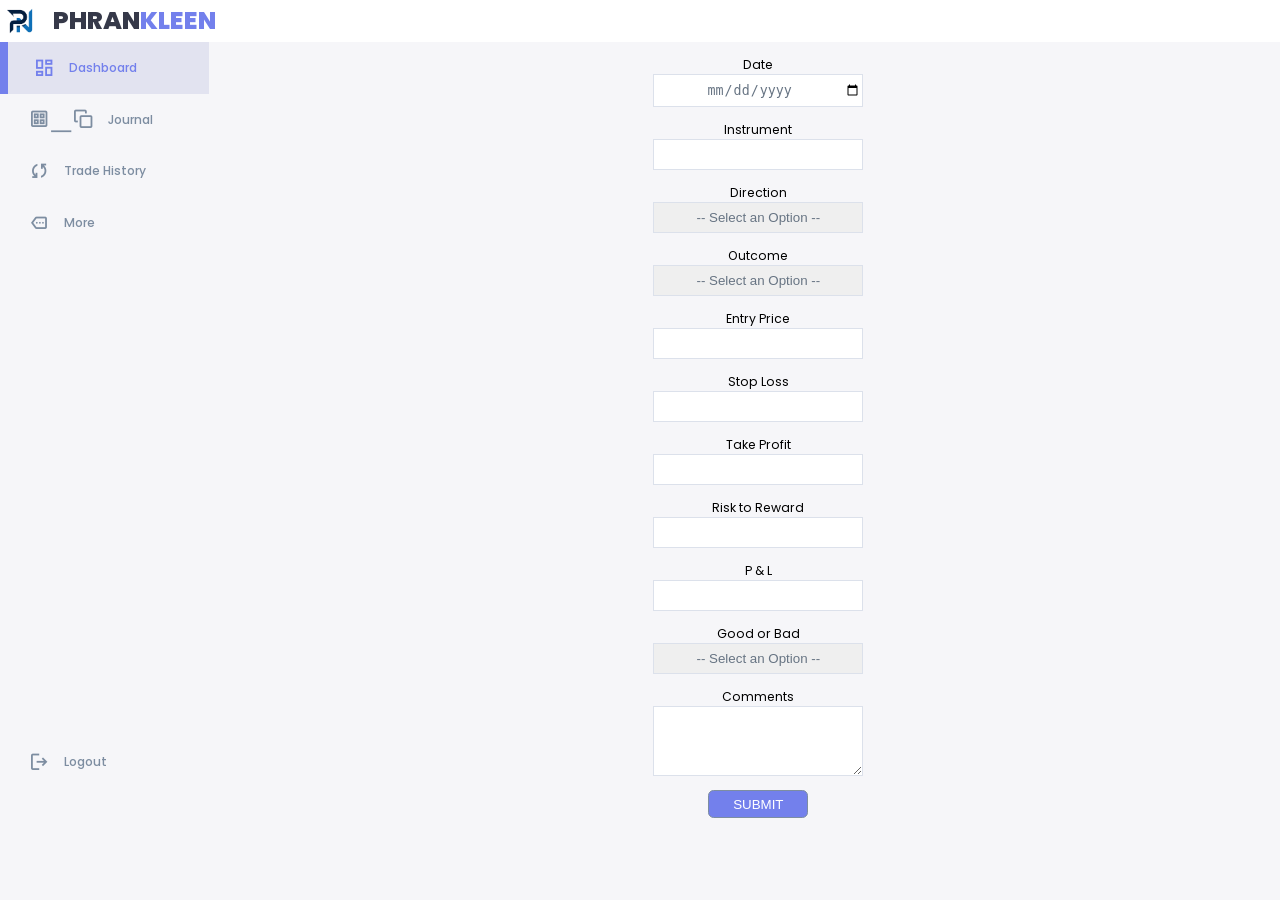
<file: journal/journal.html>
<!doctype html>
<html lang="en">
  <head>
    <meta charset="UTF-8" />
    <meta name="viewport" content="width=device-width, initial-scale=1.0" />
    <link rel="stylesheet" href="../style.css" />
    <link rel="stylesheet" href="journal.css" />
    <link
      rel="stylesheet"
      href="https://fonts.googleapis.com/css2?family=Material+Symbols+Outlined:opsz,wght,FILL,GRAD@24,400,0,0"
    />
    <title>Journal</title>
  </head>
  <body>
    <div class="container">
      <nav>
        <div class="logo">
          <img src="../images/IMG_3425-removebg-preview.png" alt="logo" />
          <h1>PHRAN<span class="primary">KLEEN</span></h1>
        </div>
        <div class="menu">
          <span class="material-symbols-outlined"> menu </span>
        </div>
        <div class="close">
          <span class="material-symbols-outlined"> close </span>
        </div>
      </nav>

      <!-- I am using the same classess as in the main CSS file for the main index file to avoid confusion -->

      <div class="center">
        <div class="menu-sidebar">
          <a href="../index.html" id="menu-dashboard">
            <span class="material-symbols-outlined"> dashboard </span>
            <h3>Dashboard</h3>
          </a>
          <a href="#" id="menu-journal">
            <span class="material-symbols-outlined"> cards_stack </span>
            <h3>Journal</h3>
          </a>
          <a href="../tradeHistory/tradeHistory.html" id="menu-sync">
            <span class="material-symbols-outlined"> sync </span>
            <h3>Trade History</h3>
          </a>
          <a href="#" id="menu-more">
            <span class="material-symbols-outlined"> more </span>
            <h3>More</h3>
          </a>
          <a href="#" class="menu-item">
            <span class="material-symbols-outlined"> logout </span>
            <h3>Logout</h3>
          </a>
        </div>
        <aside>
          <div class="sidebar">
            <a href="../index.html" class="active">
              <span class="material-symbols-outlined"> dashboard </span>
              <h3>Dashboard</h3>
            </a>
            <a href="#">
              <span class="material-symbols-outlined"> cards_stack </span>
              <h3>Journal</h3>
            </a>
            <a href="../tradeHistory/tradeHistory.html">
              <span class="material-symbols-outlined"> sync </span>
              <h3>Trade History</h3>
            </a>
            <a href="#">
              <span class="material-symbols-outlined"> more </span>
              <h3>More</h3>
            </a>
            <a href="#">
              <span class="material-symbols-outlined"> logout </span>
              <h3>Logout</h3>
            </a>
          </div>
        </aside>

        <main>
          <div class="date">
            <p>Date</p>
            <input type="date" name="date" id="date" />
          </div>
          <div class="instrument">
            <p>Instrument</p>
            <input type="text" name="" id="instrument" />
          </div>
          <div class="direction">
            <p>Direction</p>
            <select name="" id="direction">
              <option value="">-- Select an Option --</option>
              <option value="long">Long</option>
              <option value="short">Short</option>
            </select>
          </div>
          <div class="outcome">
            <p>Outcome</p>
            <select name="" id="outcome">
              <option value="">-- Select an Option --</option>
              <option value="win">Win</option>
              <option value="loss">Loss</option>
              <option value="be">Breakeven</option>
            </select>
          </div>
          <div class="entry">
            <p>Entry Price</p>
            <input type="number" name="" id="entry" />
          </div>
          <div class="sl">
            <p>Stop Loss</p>
            <input type="number" name="" id="sl" />
          </div>
          <div class="tp">
            <p>Take Profit</p>
            <input type="number" name="" id="tp" />
          </div>
          <div class="RR">
            <p>Risk to Reward</p>
            <input type="number" name="" id="rr" />
          </div>
          <div class="PandL">
            <p>P & L</p>
            <input type="number" name="" id="pandl" />
          </div>
          <div class="good-or-bad">
            <p>Good or Bad</p>
            <select name="" id="good-or-bad">
              <option value="">-- Select an Option --</option>
              <option value="good-win">Good Win</option>
              <option value="bad-win">Bad WIn</option>
              <option value="good-loss">Good Loss</option>
              <option value="bad-loss">Bad Loss</option>
            </select>
          </div>
          <div class="comment">
            <p>Comments</p>
            <textarea name="" id="comment"></textarea>
          </div>

          <a href="../journal/journal.html"
            ><button type="submit" class="submit" id="my-submit-button">
              SUBMIT
            </button></a
          >
        </main>
      </div>
    </div>

    <script src="./journal.js"></script>
    <script src="../script.js" defer></script>
  </body>
</html>
</file>
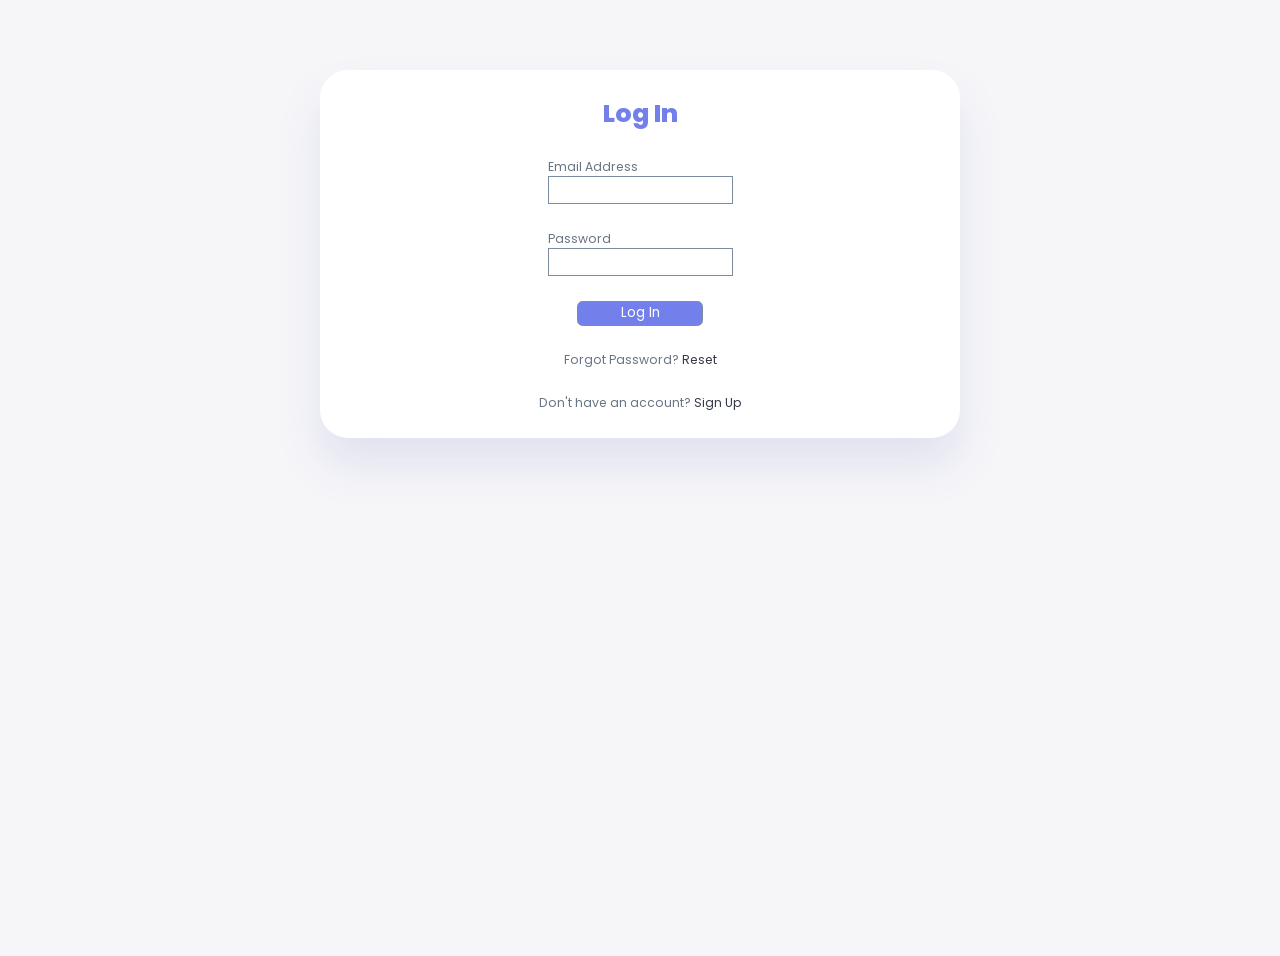
<file: login/login.html>
<!doctype html>
<html lang="en">
  <head>
    <meta charset="UTF-8" />
    <meta name="viewport" content="width=device-width, initial-scale=1.0" />
    <link rel="stylesheet" href="../style.css" />
    <link
      rel="stylesheet"
      href="https://fonts.googleapis.com/css2?family=Material+Symbols+Outlined:opsz,wght,FILL,GRAD@24,400,0,0"
    />
    <title>Login to your Account</title>
  </head>
  <body>
    <main>
      <div class="login-container container">
        <h1>Log In</h1>
        <div class="email">
          <p>Email Address</p>
          <input type="email" name="email" id="" />
        </div>
        <div class="password">
          <p>Password</p>
          <input type="password" name="password" id="" />
        </div>
        <a href="../index.html"><button type="submit">Log In</button></a>
        <p>
          Forgot Password? <a href="#"><span>Reset</span></a>
        </p>
        <p>
          Don't have an account?
          <a href="../signup/signup.html"><span>Sign Up</span></a>
        </p>
      </div>
    </main>
  </body>
</html>
</file>
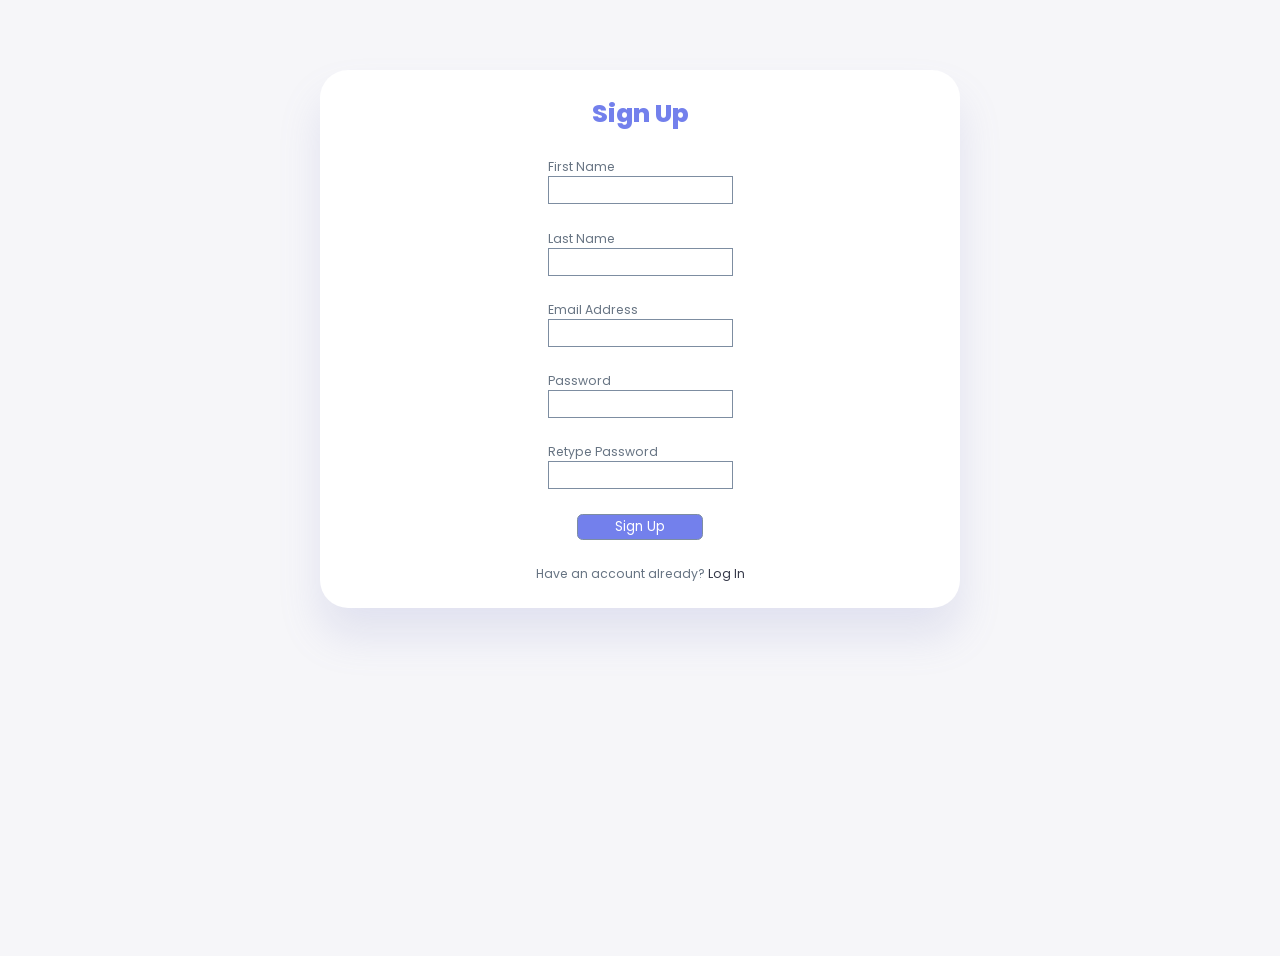
<file: signup/signup.html>
<!doctype html>
<html lang="en">
  <head>
    <meta charset="UTF-8" />
    <meta name="viewport" content="width=device-width, initial-scale=1.0" />
    <link rel="stylesheet" href="../style.css" />
    <link
      rel="stylesheet"
      href="https://fonts.googleapis.com/css2?family=Material+Symbols+Outlined:opsz,wght,FILL,GRAD@24,400,0,0"
    />
    <title>Create your Account</title>
  </head>
  <body>
    <main>
      <div class="login-container container">
        <h1>Sign Up</h1>
        <div class="firstName">
          <p>First Name</p>
          <input type="text" name="firstname" id="" />
        </div>

        <div class="lastName">
          <p>Last Name</p>
          <input type="text" name="lastname" id="" />
        </div>

        <div class="email">
          <p>Email Address</p>
          <input type="email" name="email" id="" />
        </div>

        <div class="password">
          <p>Password</p>
          <input type="password" name="password" id="" />
        </div>

        <div class="password">
          <p>Retype Password</p>
          <input type="password" name="password" id="" />
        </div>

        <a href="login.html"><button type="submit">Sign Up</button></a>
        <p>
          Have an account already?
          <a href="../login/login.html"><span>Log In</span></a>
        </p>
      </div>
    </main>
  </body>
</html>
</file>
<file: style.css>
/* ----- FONTS ----- */
@import url("https://fonts.googleapis.com/css2?family=Poppins:ital,wght@0,100;0,200;0,300;0,400;0,500;0,600;0,700;0,800;0,900;1,100;1,200;1,300;1,400;1,500;1,600;1,700;1,800;1,900&display=swap");

/* ------ ROOT VARIABLES -------- */

:root {
  --color-primary: #7380ec;
  --color-danger: #ff7782;
  --color-success: #41f1b6;
  --color-warning: #ffbb55;
  --color-white: #fff;
  --color-info-dark: #7d8da1;
  --color-info-light: #dce1eb;
  --color-dark: #363949;
  --color-light: rgba(132, 139, 200, 0.18);
  --color-primary-variant: #111e88;
  --color-dark-variant: #677483;
  --color-background: #f6f6f9;

  --card-border-radius: 2rem;
  --border-radius-1: 0.4rem;
  --borderradius-2: 0.8rem;
  --border-radius-3: 1.2rem;

  --card-padding: 1.8rem;
  --padding-1: 1.2rem --box-shadow: 0 2rem 3rem var(var(--color-light));
  --box-shadow: 0 2rem 3rem var(--color-light);
}

* {
  margin: 0;
  padding: 0;
  outline: 0;
  appearance: none;
  text-decoration: none;
  list-style: none;
  box-sizing: border-box;
}

html {
  font-size: 14px;
}

body {
  height: 100vh;
  width: 100%;
  font-family: poppins, sans-serif;
  font-size: 0.88rem;
  background-color: var(--color-background);
  user-select: none;
  overflow-x: hidden;
  color: var(--color-dark);
}

.container {
  display: flex;
  flex-direction: column;
  width: 100%;
  margin: 0 auto;
  gap: 1.8rem;
}

a {
  color: var(--color-dark);
}

img {
  display: block;
  width: 100%;
}

h1 {
  font-weight: 800;
  font-size: 1.8rem;
}

h2 {
  font-size: 1.4rem;
}

h3 {
  font-size: 0.87rem;
}

h4 {
  font-size: 0.8rem;
}

h5 {
  font-size: 0.77rem;
}

small {
  font-size: 0.75rem;
}

.profile-photo {
  height: 2.8rem;
  width: 2.8rem;
  border-radius: 50%;
  overflow: hidden;
}

.text-muted {
  color: var(--color-info-dark);
}

p {
  color: var(--color-dark-variant);
}

b {
  color: var(--color-dark);
}

.primary {
  color: var(--color-primary);
}
.danger {
  color: var(--color-danger);
}
.success {
  color: var(--color-success);
}
.warning {
  color: var(--color-warning);
}

aside {
  height: 100vh;
  /* background: gray; */
}

aside .top {
  display: flex;
  align-items: center;
  justify-content: space-between;
  margin-top: 1.4rem;
}

aside .logo {
  display: flex;
  gap: 0.8rem;
}

aside .logo img {
  width: 3rem;
  height: 3rem;
}

/* aside .close {
  display: none;
} */

/* ========== MENU-SIDEBAR ========== */
.center .menu-sidebar {
  /* display: none; */
  position: fixed;
  top: 0;
  left: 0;
  z-index: 999;
  display: none;
  flex-direction: column;
  align-items: flex-start;
  justify-content: flex-start;
  height: 96vh;
  top: 3rem;
  width: 250px;
  background: white;
  margin-bottom: 2rem;
}

.center .menu-sidebar a {
  display: flex;
  color: var(--color-info-dark);
  margin-left: 2rem;
  gap: 1rem;
  align-items: center;
  position: relative;
  height: 3.7rem;
  transition: all 300ms ease;
}

.center .menu-sidebar a:last-child {
  position: absolute;
  bottom: 2rem;
  width: 100%;
}

.center a span {
  font-size: 1.6rem;
  transition: all 300ms ease;
}

.center .menu-sidebar a:hover {
  color: var(--color-primary);
}

.center .menu-sidebar a:hover span {
  margin-left: 1rem;
}

/* ===== SIDEBAR ===== */

aside .sidebar {
  /* background-color: white; */
  display: flex;
  flex-direction: column;
  height: 86vh;
  position: relative;
  top: 3rem;
  width: 100%;
}

aside h3 {
  font-weight: 500;
}

aside .sidebar a {
  display: flex;
  color: var(--color-info-dark);
  margin-left: 2rem;
  gap: 1rem;
  align-items: center;
  position: relative;
  height: 3.7rem;
  transition: all 300ms ease;
}

aside .sidebar a:last-child {
  position: absolute;
  bottom: 2rem;
  width: 100%;
}

aside a span {
  font-size: 1.6rem;
  transition: all 300ms ease;
}

aside .sidebar a.active {
  background-color: var(--color-light);
  color: var(--color-primary);
  margin-left: 0;
}

aside .sidebar a.active::before {
  content: "";
  height: 100%;
  width: 8px;
  background: var(--color-primary);
}

aside .sidebar a.active span {
  margin-left: calc(1rem - 3px);
  color: var(--color-primary);
}

aside .sidebar a:hover {
  color: var(--color-primary);
}

aside .sidebar a:hover span {
  margin-left: 1rem;
}

/* ========== NAV BAR ========== */

nav {
  display: flex;
  align-items: center;
  justify-content: space-between;
  padding-right: 2rem;
  background: var(--color-white);
  position: fixed;
  top: 0;
  left: 0;
  right: 0;
  z-index: 999;
}

nav .logo {
  display: flex;
  align-items: center;
  gap: 0.8rem;
}

nav img {
  width: 3rem;
  height: 3rem;
}

.menu {
  display: none;
}

nav .close {
  display: none;
}

/* ========== MAIN ========== */

.container .center {
  display: grid;
  grid-template-columns: 1fr 5fr;
  gap: 2rem;
}

.container .close {
  display: none;
}

.center {
  /* background: red; */
  position: relative;
}

main {
  margin-top: 4rem;
  display: flex;
  flex-direction: column;
  align-items: center;
  justify-content: start;
  width: 100%;
  /* background: red; */
}

.title {
  text-align: center;
  margin-bottom: 2rem;
}

main .firstLine {
  display: grid;
  grid-template-columns: repeat(4, 1fr);
  align-items: center;
  justify-content: center;
  gap: 1.6rem;
}

main .firstLine > div {
  background: var(--color-white);
  padding: var(--card-padding);
  border-radius: var(--card-border-radius);
  margin-top: 1rem;
  box-shadow: var(--box-shadow);
  transition: all 300ms ease;
}

main .firstLine > div:hover {
  box-shadow: none;
}

main .firstLine > div span {
  background: var(--color-primary);
  padding: 0.5rem;
  border-radius: 50%;
  color: var(--color-white);
  font-size: 2rem;
}

main .firstLine > div.pAndL span {
  background-color: var(--color-danger);
}

main .firstLine > div.strikeRate span {
  background-color: var(--color-success);
}

main .firstLine > div .middle {
  display: flex;
  align-items: center;
  justify-content: space-between;
}

main .firstLine h3 {
  margin: 1rem 0 0.6rem;
}

main .firstLine .progress {
  position: relative;
  width: 92px;
  height: 92px;
  border-radius: 50%;
}

main .firstLine svg {
  /* background: red; */
  width: 7rem;
  height: 7rem;
}

main .firstLine svg circle {
  fill: none;
  stroke: var(--color-primary);
  stroke-width: 14;
  stroke-linecap: round;
  transform: translate(5px, 5px);
  stroke-dasharray: 110;
  stroke-dashoffset: 92;
}

main .firstLine .winRate svg circle {
  stroke-dashoffset: -20;
  stroke-dasharray: 170;
}

main .firstLine .strikeRate svg circle {
  stroke-dashoffset: -20;
  stroke-dasharray: 170;
}

main .firstLine .progress .number {
  position: absolute;
  top: 0;
  left: 0;
  height: 100%;
  width: 100%;
  display: flex;
  justify-content: center;
  align-items: center;
}

/* ========== SECOND LINE ========== */

.secondLine {
  display: grid;
  grid-template-columns: repeat(2, 1fr);
  gap: 1rem;
  width: 50%;
}

.secondLine > div {
  display: flex;
  align-items: center;
  justify-content: space-between;
  background: var(--color-white);
  padding: var(--card-padding);
  border-radius: var(--card-border-radius);
  margin-top: 1rem;
  box-shadow: var(--box-shadow);
  transition: all 300ms ease;
}

.secondLine > div button {
  border-radius: 50%;
  padding: 0.5rem;
  outline: none;
  border: none;
  cursor: pointer;
}

.recentTrades {
  display: flex;
  flex-direction: column;
  justify-content: center;
  align-items: start;
}

/* ========== CHART ========== */

.chart {
  position: relative;
  height: 100%;
  width: 100%;
}

.equityCurve {
  padding: 1.5rem;
  display: flex;
  flex-direction: column;
  justify-content: space-between;
  align-items: center;
}

.chart-title {
  display: flex;
  justify-content: space-around;
  align-items: center;
  width: 100%;
}

/* ========== ACTIVE CLASS ========== */

.active {
  background-color: var(--color-light);
  color: var(--color-primary);
  margin-left: 0;
}

.active::before {
  content: "";
  height: 100%;
  width: 8px;
  background: var(--color-primary);
}

.active span {
  margin-left: calc(1rem - 3px);
  color: var(--color-primary);
}

/* ========== MEDIA QUERIES ========== */

/* Small phones */
@media (max-width: 480px) {
}

/* Tablets & larger phones */
@media (max-width: 768px) {
}

/* Small laptops / standard desktop */
@media (max-width: 1024px) {
  nav .menu {
    display: block;
    cursor: pointer;
  }

  nav .close {
    cursor: pointer;
  }

  .center aside {
    display: none;
  }

  .container .center {
    display: flex;
    flex-direction: column;
    align-items: center;
    justify-content: center;
    margin: 0 auto;
    max-width: 100%;
    padding: 1rem;
    /* background: red; */
  }

  main .firstLine {
    display: flex;
    flex-wrap: wrap;
    align-items: center;
    justify-content: center;
  }

  main .secondLine {
    display: flex;
    flex-wrap: wrap;
    justify-content: center;
    align-items: center;
    margin-top: 1rem;
    margin-bottom: 1rem;
  }
}

/* Large laptops & desktops */
@media (max-width: 1280px) {
}

/* ========== END OF MEDIA QUERIES ========== */

/* ========== LOGIN SECTION ========== */

.login-container {
  display: flex;
  flex-direction: column;
  align-items: center;
  justify-content: center;
  width: 50%;
  margin: 0 auto;
  gap: 1.8rem;
  background: var(--color-white);
  padding: var(--card-padding);
  border-radius: var(--card-border-radius);
  margin-top: 1rem;
  box-shadow: var(--box-shadow);
  transition: all 300ms ease;
  color: var(--color-primary);
}

.login-container input {
  height: 2rem;
  padding: 0.5rem;
  outline: none;
  border: 1px solid var(--color-info-dark);
}

.login-container button {
  width: 9rem;
  height: 1.8rem;
  border: 1px solid var(--color-info-dark);
  background-color: var(--color-primary);
  color: white;
  font-family: poppins;
  border-radius: var(--border-radius-1);
  cursor: pointer;
  transition: all 500ms ease;
}

.login-container button:hover {
  background-color: var(--color-primary-variant);
  transform: scale(1.1);
}

/* ========== JOURNAL SECTION ========== */

.submit {
  width: 100px;
  height: 2rem;
  border-radius: var(--border-radius-1);
  background-color: var(--color-primary);
  color: var(--color-white);
  border: 1px solid var(--color-info-dark);
  transition: all 500ms ease;
}

.submit:hover {
  background-color: var(--color-primary-variant);
  transform: scale(1.1);
  font-family: poppins;
}
</file>
<file: journal/journal.css>
:root {
  --color-primary: #7380ec;
  --color-danger: #ff7782;
  --color-success: #41f1b6;
  --color-warning: #ffbb55;
  --color-white: #fff;
  --color-info-dark: #7d8da1;
  --color-info-light: #dce1eb;
  --color-dark: #363949;
  --color-light: rgba(132, 139, 200, 0.18);
  --color-primary-variant: #111e88;
  --color-dark-variant: #677483;
  --color-background: #f6f6f9;

  --card-border-radius: 2rem;
  --border-radius-1: 0.4rem;
  --borderradius-2: 0.8rem;
  --border-radius-3: 1.2rem;

  --card-padding: 1.8rem;
  --padding-1: 1.2rem --box-shadow: 0 2rem 3rem var(var(--color-light));
  --box-shadow: 0 2rem 3rem var(--color-light);
}



main div {
  display: flex;
  flex-direction: column;
  justify-content: center;
  align-items: center;
  margin-bottom: 1rem;
  color: var(--color-dark);
}

main div p {
  color: black;
}

main input {
  width: 15rem;
  padding: 0.5rem 0.1rem;
  border: 1px solid var(--color-info-light);
  text-align: center;
  color: var(--color-dark-variant);
}

main select {
  width: 15rem;
  padding: 0.5rem 0.1rem;
  text-align: center;
  color: var(--color-dark-variant);
  border: 1px solid var(--color-info-light);
}

main textarea {
  width: 15rem;
  padding: 0.5rem 0.3rem;
  height: 5rem;
  border: 1px solid var(--color-info-light);
}
</file>
